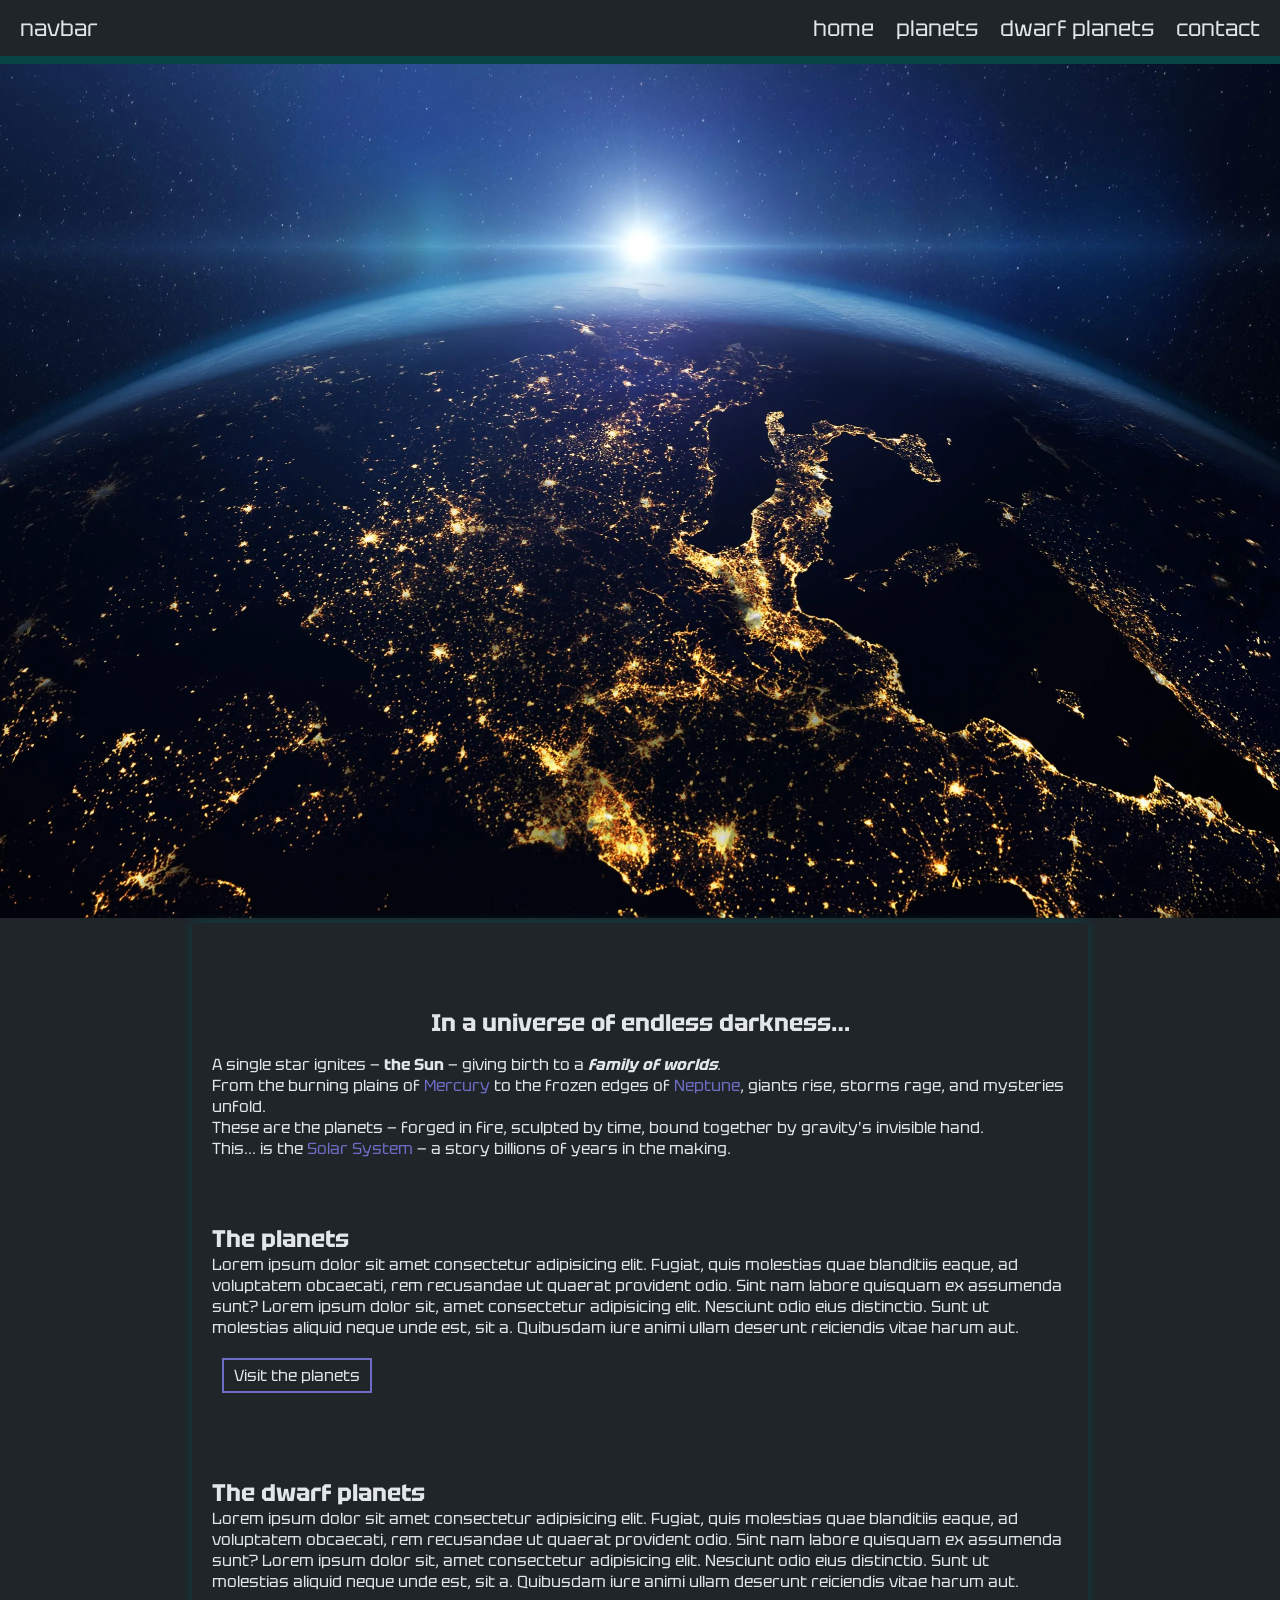
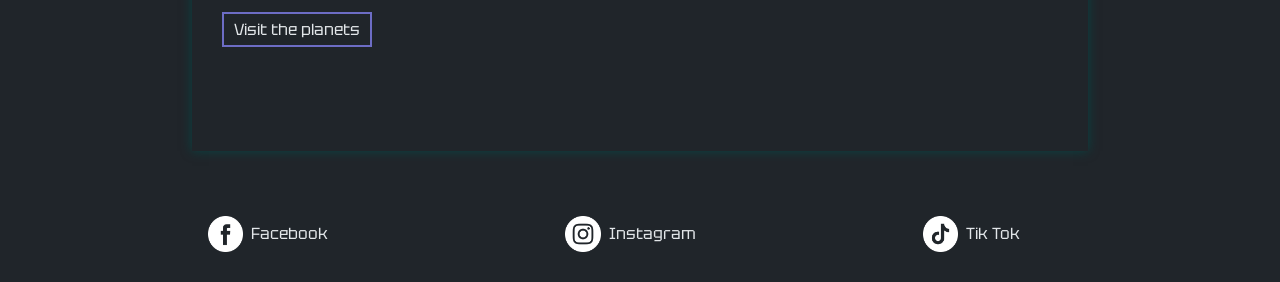
<file: index.html>
<!DOCTYPE html>
<html lang="en">
<head>
    <meta charset="UTF-8">
    <meta name="viewport" content="width=device-width, initial-scale=1.0">

    <link rel="stylesheet" href="public/styles/styles.css">
    <link rel="shortcut icon" href="public/favicon.ico" type="image/x-icon">

    <title> Space Explorer </title>
</head>
<body>
    
    <header id="home">
        <nav>
            <section><p> navbar </p></section>
            <section class="nav-buttons">
                <a href="#home"> home </a>
                <a href="planets.html"> planets </a>
                <a href="dwarf-planets.html"> dwarf planets </a>
                <a href="#contact"> contact </a>
            </section>
        </nav>
        <x-nav-spacer></x-nav-spacer>
        <img class="bg-img" src="public/images/bg.webp" alt="Image of the earth">
    </header>
    
    <main>

        <section id="introduction-section">
            <h1> In a universe of endless darkness… </h1>
            <p>
                A single star ignites — <b>the Sun</b> — giving birth to a <b><i>family of worlds</i></b>. <br>
                From the burning plains of <span class="accent-2">Mercury</span>
                to the frozen edges of <span class="accent-2">Neptune</span>,
                giants rise, storms rage, and mysteries unfold. <br>
                These are the planets — forged in fire, sculpted by time,
                bound together by gravity's invisible hand. <br>
                This… is the <span class="accent-2">Solar System</span> — a story billions of years in the making. <br>
            </p>
        </section>

        <section id="planets-section">
        
            <h1> The planets </h1>

            <p>
                Lorem ipsum dolor sit amet consectetur adipisicing elit.
                Fugiat, quis molestias quae blanditiis eaque, ad voluptatem obcaecati, rem recusandae
                ut quaerat provident odio. Sint nam labore quisquam ex assumenda sunt?
                Lorem ipsum dolor sit, amet consectetur adipisicing elit. Nesciunt odio
                eius distinctio. Sunt ut molestias aliquid neque unde est, sit a.
                Quibusdam iure animi ullam deserunt reiciendis vitae harum aut.
            </p>

            <a href="planets.html" class="btn-animated"> Visit the planets </a>

        </section>

        <section id="dwarf-planets-section">
        
            <h1> The dwarf planets </h1>

            <p>
                Lorem ipsum dolor sit amet consectetur adipisicing elit.
                Fugiat, quis molestias quae blanditiis eaque, ad voluptatem obcaecati, rem recusandae
                ut quaerat provident odio. Sint nam labore quisquam ex assumenda sunt?
                Lorem ipsum dolor sit, amet consectetur adipisicing elit. Nesciunt odio
                eius distinctio. Sunt ut molestias aliquid neque unde est, sit a.
                Quibusdam iure animi ullam deserunt reiciendis vitae harum aut.
            </p>

            <a href="dwarf-planets.html" class="btn-animated"> Visit the planets </a>

        </section>

    </main>

    <footer id="contact">

        <section id="socials-section">

            <div class="social">
                <img src="public/images/logos/facebook.png" alt="Facebook logo">
                <a href="https://facebook.com" target="_blank"> Facebook </a>
            </div>
            
            <div class="social">
                <img src="public/images/logos/instagram.png" alt="Instagram logo">
                <a href="https://instagram.com" target="_blank"> Instagram </a>
            </div>
            
            <div class="social">
                <img src="public/images/logos/tiktok.png" alt="Tik Tok logo">
                <a href="https://tiktok.com" target="_blank"> Tik Tok </a>
            </div>

        </section>

    </footer>

</body>
</html>
</file>
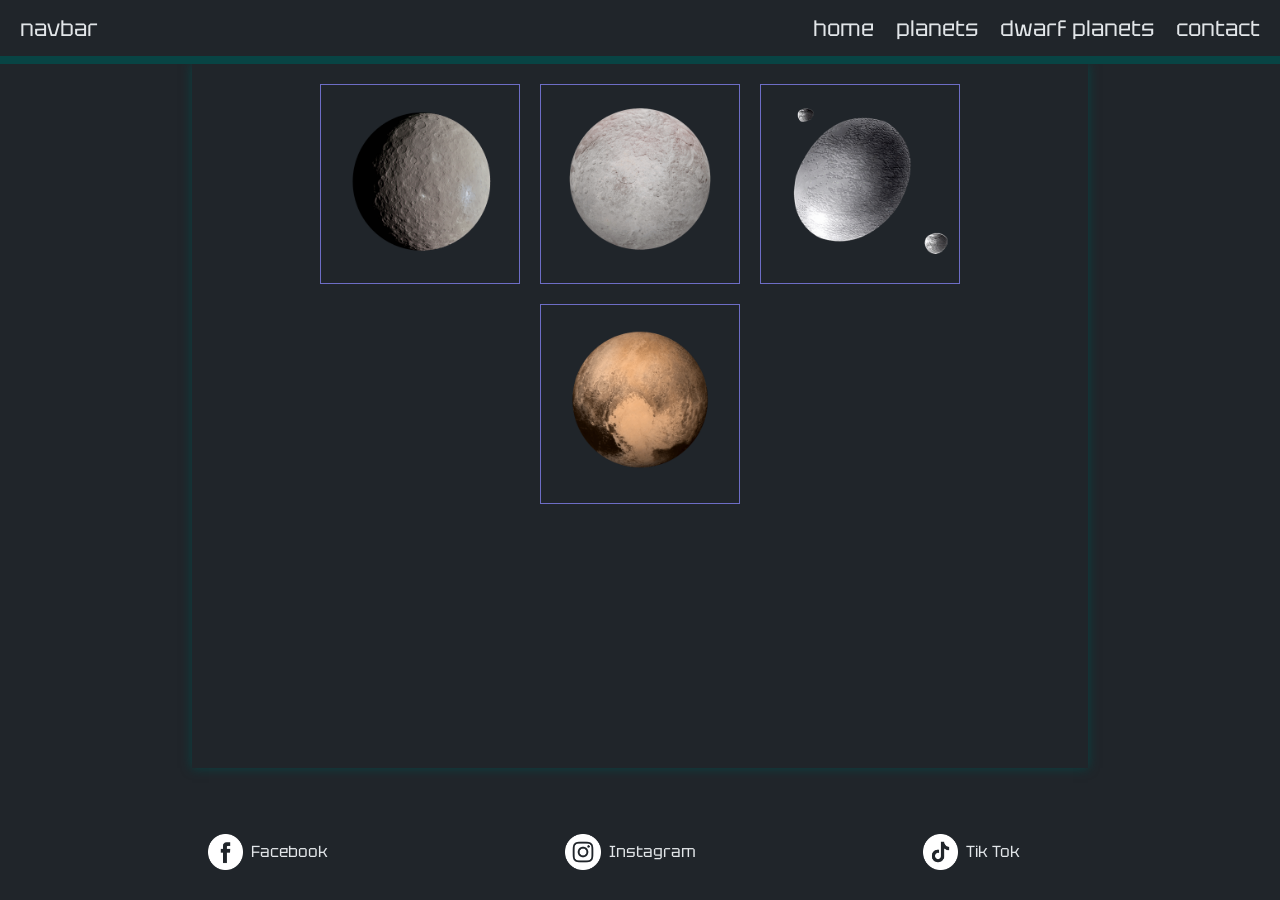
<file: dwarf-planets.html>
<!DOCTYPE html>
<html lang="en">
<head>
    <meta charset="UTF-8">
    <meta name="viewport" content="width=device-width, initial-scale=1.0">

    <link rel="stylesheet" href="public/styles/styles.css">
    <link rel="shortcut icon" href="public/favicon.ico" type="image/x-icon">

    <title> Space Explorer </title>
</head>
<body>

    <header id="home">
        <nav>
            <section><p> navbar </p></section>
            <section class="nav-buttons">
                <a href="index.html"> home </a>
                <a href="planets.html"> planets </a>
                <a href="dwarf-planets.html"> dwarf planets </a>
                <a href="#contact"> contact </a>
            </section>
        </nav>
        <x-nav-spacer></x-nav-spacer>
    </header>

    <main>
        <div class="planets-grid">
            <x-deselect-radio>
                <input type="radio" name="planets" id="deselect" value="deselect">
                <label for="deselect"></label>
            </x-deselect-radio>

            <div class="card">
                <input type="radio" name="planets" id="ceres" value="ceres">
                <label for="ceres"><img src="public/images/dwarf-planets/ceres.png" alt=""></label>
                <div class="info">
                    <h2> Ceres </h2>
                    <p> Lorem ipsum dolor, sit amet consectetur adipisicing elit. Illo, sapiente voluptate aliquam doloribus ut voluptas rerum placeat at officia consequatur quibusdam reprehenderit, doloremque nobis velit eligendi omnis dolores quos possimus. </p>
                </div>
            </div>
    
            <div class="card">
                <input type="radio" name="planets" id="eris" value="eris">
                <label for="eris"><img src="public/images/dwarf-planets/eris.png" alt=""></label>
                <div class="info">
                    <h2> Eris </h2>
                    <p> Lorem ipsum dolor, sit amet consectetur adipisicing elit. Illo, sapiente voluptate aliquam doloribus ut voluptas rerum placeat at officia consequatur quibusdam reprehenderit, doloremque nobis velit eligendi omnis dolores quos possimus. </p>
                </div>
            </div>
    
            <div class="card">
                <input type="radio" name="planets" id="haumea" value="haumea">
                <label for="haumea"><img src="public/images/dwarf-planets/haumea.png" alt=""></label>
                <div class="info">
                    <h2> Haumea </h2>
                    <p> Lorem ipsum dolor, sit amet consectetur adipisicing elit. Illo, sapiente voluptate aliquam doloribus ut voluptas rerum placeat at officia consequatur quibusdam reprehenderit, doloremque nobis velit eligendi omnis dolores quos possimus. </p>
                </div>
            </div>
    
            <div class="card">
                <input type="radio" name="planets" id="pluto" value="pluto">
                <label for="pluto"><img src="public/images/dwarf-planets/pluto.png" alt=""></label>
                <div class="info">
                    <h2> Pluto </h2>
                    <p> Lorem ipsum dolor, sit amet consectetur adipisicing elit. Illo, sapiente voluptate aliquam doloribus ut voluptas rerum placeat at officia consequatur quibusdam reprehenderit, doloremque nobis velit eligendi omnis dolores quos possimus. </p>
                </div>
            </div>
    
        </div>
    </main>

    <footer id="contact">

        <section id="socials-section">

            <div class="social">
                <img src="public/images/logos/facebook.png" alt="Facebook logo">
                <a href="facebook.com" target="_blank"> Facebook </a>
            </div>
            
            <div class="social">
                <img src="public/images/logos/instagram.png" alt="Instagram logo">
                <a href="instagram.com" target="_blank"> Instagram </a>
            </div>
            
            <div class="social">
                <img src="public/images/logos/tiktok.png" alt="Tik Tok logo">
                <a href="tiktok.com" target="_blank"> Tik Tok </a>
            </div>

        </section>

    </footer>

</body>
</html>
</file>
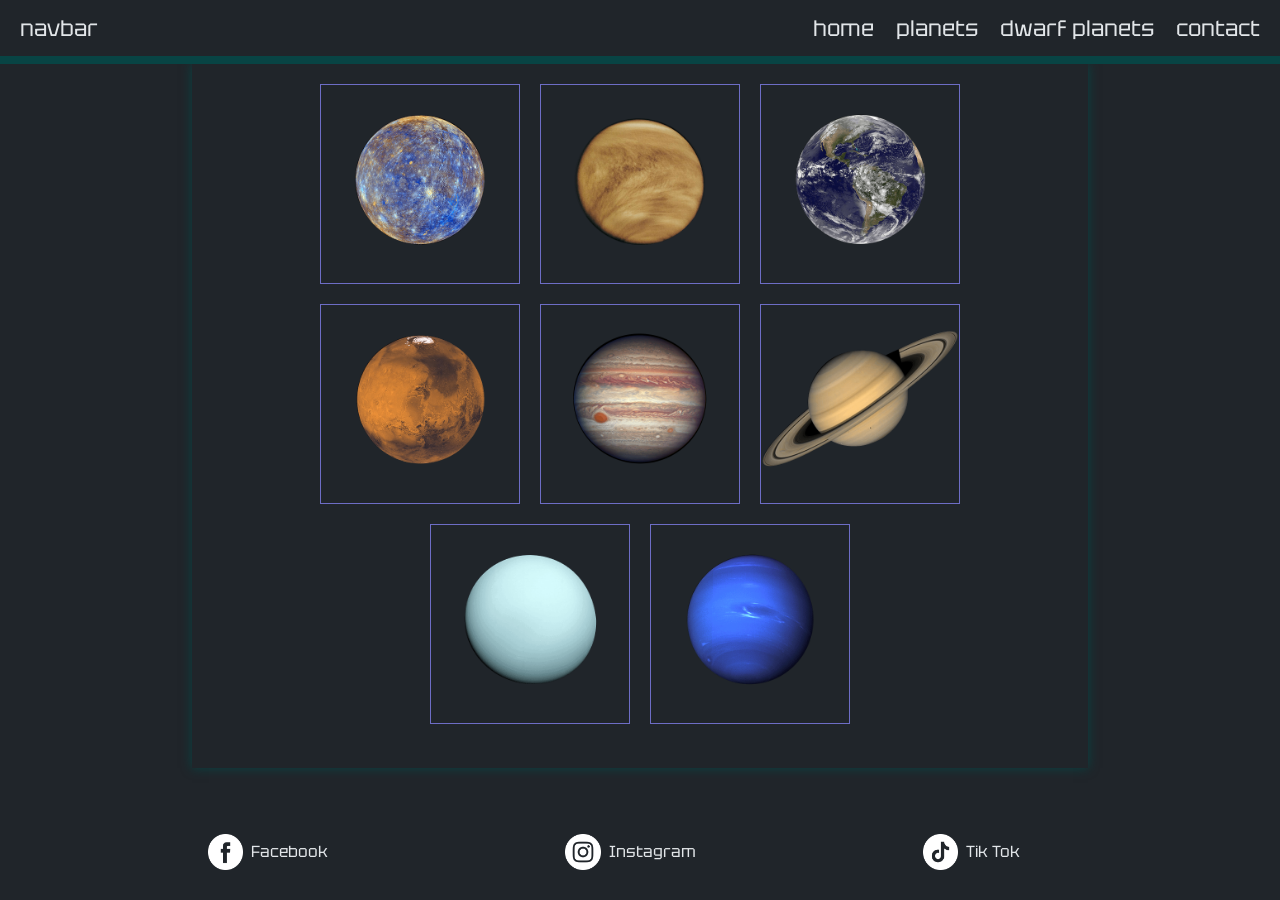
<file: planets.html>
<!DOCTYPE html>
<html lang="en">
<head>
    <meta charset="UTF-8">
    <meta name="viewport" content="width=device-width, initial-scale=1.0">

    <link rel="stylesheet" href="public/styles/styles.css">
    <link rel="shortcut icon" href="public/favicon.ico" type="image/x-icon">

    <title> Space Explorer </title>
</head>
<body>

    <header id="home">
        <nav>
            <section><p> navbar </p></section>
            <section class="nav-buttons">
                <a href="index.html"> home </a>
                <a href="planets.html"> planets </a>
                <a href="dwarf-planets.html"> dwarf planets </a>
                <a href="#contact"> contact </a>
            </section>
        </nav>
        <x-nav-spacer></x-nav-spacer>
    </header>

    <main>
        <div class="planets-grid">
            <x-deselect-radio>
                <input type="radio" name="planets" id="deselect" value="deselect">
                <label for="deselect"></label>
            </x-deselect-radio>

            <div class="card">
                <input type="radio" name="planets" id="mercury" value="mercury">
                <label for="mercury"><img src="public/images/planets/mercury.png" alt=""></label>
                <div class="info">
                    <h2> Mercury </h2>
                    <p> Lorem ipsum dolor, sit amet consectetur adipisicing elit. Illo, sapiente voluptate aliquam doloribus ut voluptas rerum placeat at officia consequatur quibusdam reprehenderit, doloremque nobis velit eligendi omnis dolores quos possimus. </p>
                </div>
            </div>
    
            <div class="card">
                <input type="radio" name="planets" id="venus" value="venus">
                <label for="venus"><img src="public/images/planets/venus.png" alt=""></label>
                <div class="info">
                    <h2> Venus </h2>
                    <p> Lorem ipsum dolor, sit amet consectetur adipisicing elit. Illo, sapiente voluptate aliquam doloribus ut voluptas rerum placeat at officia consequatur quibusdam reprehenderit, doloremque nobis velit eligendi omnis dolores quos possimus. </p>
                </div>
            </div>
    
            <div class="card">
                <input type="radio" name="planets" id="earth" value="earth">
                <label for="earth"><img src="public/images/planets/earth.png" alt=""></label>
                <div class="info">
                    <h2> Earth </h2>
                    <p> Lorem ipsum dolor, sit amet consectetur adipisicing elit. Illo, sapiente voluptate aliquam doloribus ut voluptas rerum placeat at officia consequatur quibusdam reprehenderit, doloremque nobis velit eligendi omnis dolores quos possimus. </p>
                </div>
            </div>
    
            <div class="card">
                <input type="radio" name="planets" id="mars" value="mars">
                <label for="mars"><img src="public/images/planets/mars.png" alt=""></label>
                <div class="info">
                    <h2> Mars </h2>
                    <p> Lorem ipsum dolor, sit amet consectetur adipisicing elit. Illo, sapiente voluptate aliquam doloribus ut voluptas rerum placeat at officia consequatur quibusdam reprehenderit, doloremque nobis velit eligendi omnis dolores quos possimus. </p>
                </div>
            </div>
    
            <div class="card">
                <input type="radio" name="planets" id="jupyter" value="jupyter">
                <label for="jupyter"><img src="public/images/planets/jupiter.png" alt=""></label>
                <div class="info">
                    <h2> Jupyter </h2>
                    <p> Lorem ipsum dolor, sit amet consectetur adipisicing elit. Illo, sapiente voluptate aliquam doloribus ut voluptas rerum placeat at officia consequatur quibusdam reprehenderit, doloremque nobis velit eligendi omnis dolores quos possimus. </p>
                </div>
            </div>
    
            <div class="card">
                <input type="radio" name="planets" id="saturn" value="saturn">
                <label for="saturn"><img src="public/images/planets/saturn.png" alt=""></label>
                <div class="info">
                    <h2> Saturn </h2>
                    <p> Lorem ipsum dolor, sit amet consectetur adipisicing elit. Illo, sapiente voluptate aliquam doloribus ut voluptas rerum placeat at officia consequatur quibusdam reprehenderit, doloremque nobis velit eligendi omnis dolores quos possimus. </p>
                </div>
            </div>
    
            <div class="card">
                <input type="radio" name="planets" id="uranus" value="uranus">
                <label for="uranus"><img src="public/images/planets/uranus.png" alt=""></label>
                <div class="info">
                    <h2> Uranus </h2>
                    <p> Lorem ipsum dolor, sit amet consectetur adipisicing elit. Illo, sapiente voluptate aliquam doloribus ut voluptas rerum placeat at officia consequatur quibusdam reprehenderit, doloremque nobis velit eligendi omnis dolores quos possimus. </p>
                </div>
            </div>
    
            <div class="card">
                <input type="radio" name="planets" id="neptune" value="neptune">
                <label for="neptune"><img src="public/images/planets/neptune.png" alt=""></label>
                <div class="info">
                    <h2> Neptune </h2>
                    <p> Lorem ipsum dolor, sit amet consectetur adipisicing elit. Illo, sapiente voluptate aliquam doloribus ut voluptas rerum placeat at officia consequatur quibusdam reprehenderit, doloremque nobis velit eligendi omnis dolores quos possimus. </p>
                </div>
            </div>
        </div>
    </main>

    <footer id="contact">

        <section id="socials-section">

            <div class="social">
                <img src="public/images/logos/facebook.png" alt="Facebook logo">
                <a href="facebook.com" target="_blank"> Facebook </a>
            </div>
            
            <div class="social">
                <img src="public/images/logos/instagram.png" alt="Instagram logo">
                <a href="instagram.com" target="_blank"> Instagram </a>
            </div>
            
            <div class="social">
                <img src="public/images/logos/tiktok.png" alt="Tik Tok logo">
                <a href="tiktok.com" target="_blank"> Tik Tok </a>
            </div>

        </section>

    </footer>

</body>
</html>
</file>
<file: public/styles/styles.css>
@font-face {
    font-family: "Tektur";
    src: url(../fonts/Tektur-VariableFont_wdth\,wght.ttf);
}

@view-transition {
    navigation: auto;
}

:root {
    /* global settings */
    font-family: "Tektur";
    color: var(--color-white);
    scroll-behavior: smooth;
    scroll-padding: 10px;

    background-color: var(--color-bg);

    /* navbar */
    --navbar-height: 4rem;

    /* defining color palette */
    --color-bg: #20252A;
    --color-white: #E2E6E9;
    --color-accent-1: #084444;
    --color-accent-2: #6D6DC5;

    view-transition-name: root;
}

@keyframes slide {

    from {
        transform: translateY(0);
        opacity: 1;
    }
    to {
        transform: translateY(-200px);
        opacity: 0;
   }
}

::view-transition-old(root) {
  animation: 0.4s ease-in both slide;
}

::view-transition-new(root) {
  animation: 0.4s 0.3s ease-in reverse both slide;
}

*, ::after, ::before {
    padding: 0;
    margin: 0;
    box-sizing: border-box;
}
a { all: unset; cursor: pointer; display: inline-block; }

body { font-size: 0; }
body > * { font-size: initial; }
body {
    display: grid;
    grid-template-columns: 1fr;
    grid-template-rows: min-content auto min-content;
    min-height: 100vh;
}

nav {
    background-color: var(--color-bg);
    position: fixed;

    font-size: 1.4rem;
    min-height: var(--navbar-height);
    min-width: 100%;

    padding: 0 20px; /* padding: top_&_bottom right_&_left */

    display: flex;
    align-items: center;

    border-bottom: 8px solid var(--color-accent-1);

    z-index: 10;
}
x-nav-spacer {
    opacity: 0;
    display: block;
    height: var(--navbar-height);
}

.nav-buttons {

    flex-grow: 1;
    text-align: right;
}
.nav-buttons a {
    margin-left: 16px;
}

.bg-img {
    width: 100%;
}

main {
    margin-top: var(--navbar-height);

    margin: 0 auto;
    padding: 20px 20px;

    font-size: initial;

    box-shadow: 0 0 10px var(--color-accent-1);
}
@media screen and (min-width: 1000px) {
    main { max-width: 70vw; }
}

main section { margin: 4rem 0; }

span.accent-2 { color: var(--color-accent-2); }

#introduction-section h1 { text-align: center; }

#introduction-section p { margin: 16px 0; }

.btn-animated {
    margin: 20px 10px;
    padding: 5px 10px;
    border: 2px solid var(--color-accent-2);

    transition: transform .5s;
}
.btn-animated:hover { transform: scale(1.1); }

footer {
    margin-top: 4ex;
    height: min-content;
}

#socials-section {
    display: flex;
    justify-content: space-evenly;
    margin: 20px 0;
}
@media screen and (max-width: 550px) {
    #socials-section {
        flex-direction: column;
        align-items: center;
    }
}

.social {
    margin: 10px 0;
    min-width: 150px;
}
.social img {
    width: 4ex;
    height: auto;
    vertical-align: middle;

    filter: invert(1);
    margin-right: 4px;
}

.planets-grid {

    display: flex;
    flex-wrap: wrap;
    gap: 20px;

    justify-content: center;
    align-items: center;
}
x-deselect-radio {
    display: none;
    position: absolute;
    top: 0;
    left: 0;
    width: 100%;
    height: 100%;
}
x-deselect-radio input { display: none; }
x-deselect-radio label {
    position: absolute;
    min-width: 100%;
    height: 100%;
}
.planets-grid:has(.card input:checked) x-deselect-radio { display: block !important; }

.card {
    width: 200px;
    height: 200px;
    border: 1px solid var(--color-accent-2);
}
.card input { display: none; }
.card label {
    display: block;
    width: 100%;
    height: 100%;

    cursor: pointer;
}
.card img {
    margin-top: 20px;
    width: 100%;
}

.card .info {
    display: none;
    position: fixed;
    top: 50%;
    left: 50%;
    transform: translate(-50%, -50%);

    aspect-ratio: 2 / 1;
    width: clamp(300px, 100px + 50vw, 600px);
    height: auto;

    background-color: var(--color-bg);
    border: 1px solid var(--color-accent-1);

    padding: 20px 10px;
    
    justify-content: center;
    text-align: center;
    flex-direction: column;
}

.card:has(input:checked) .info { display: flex; }
</file>
